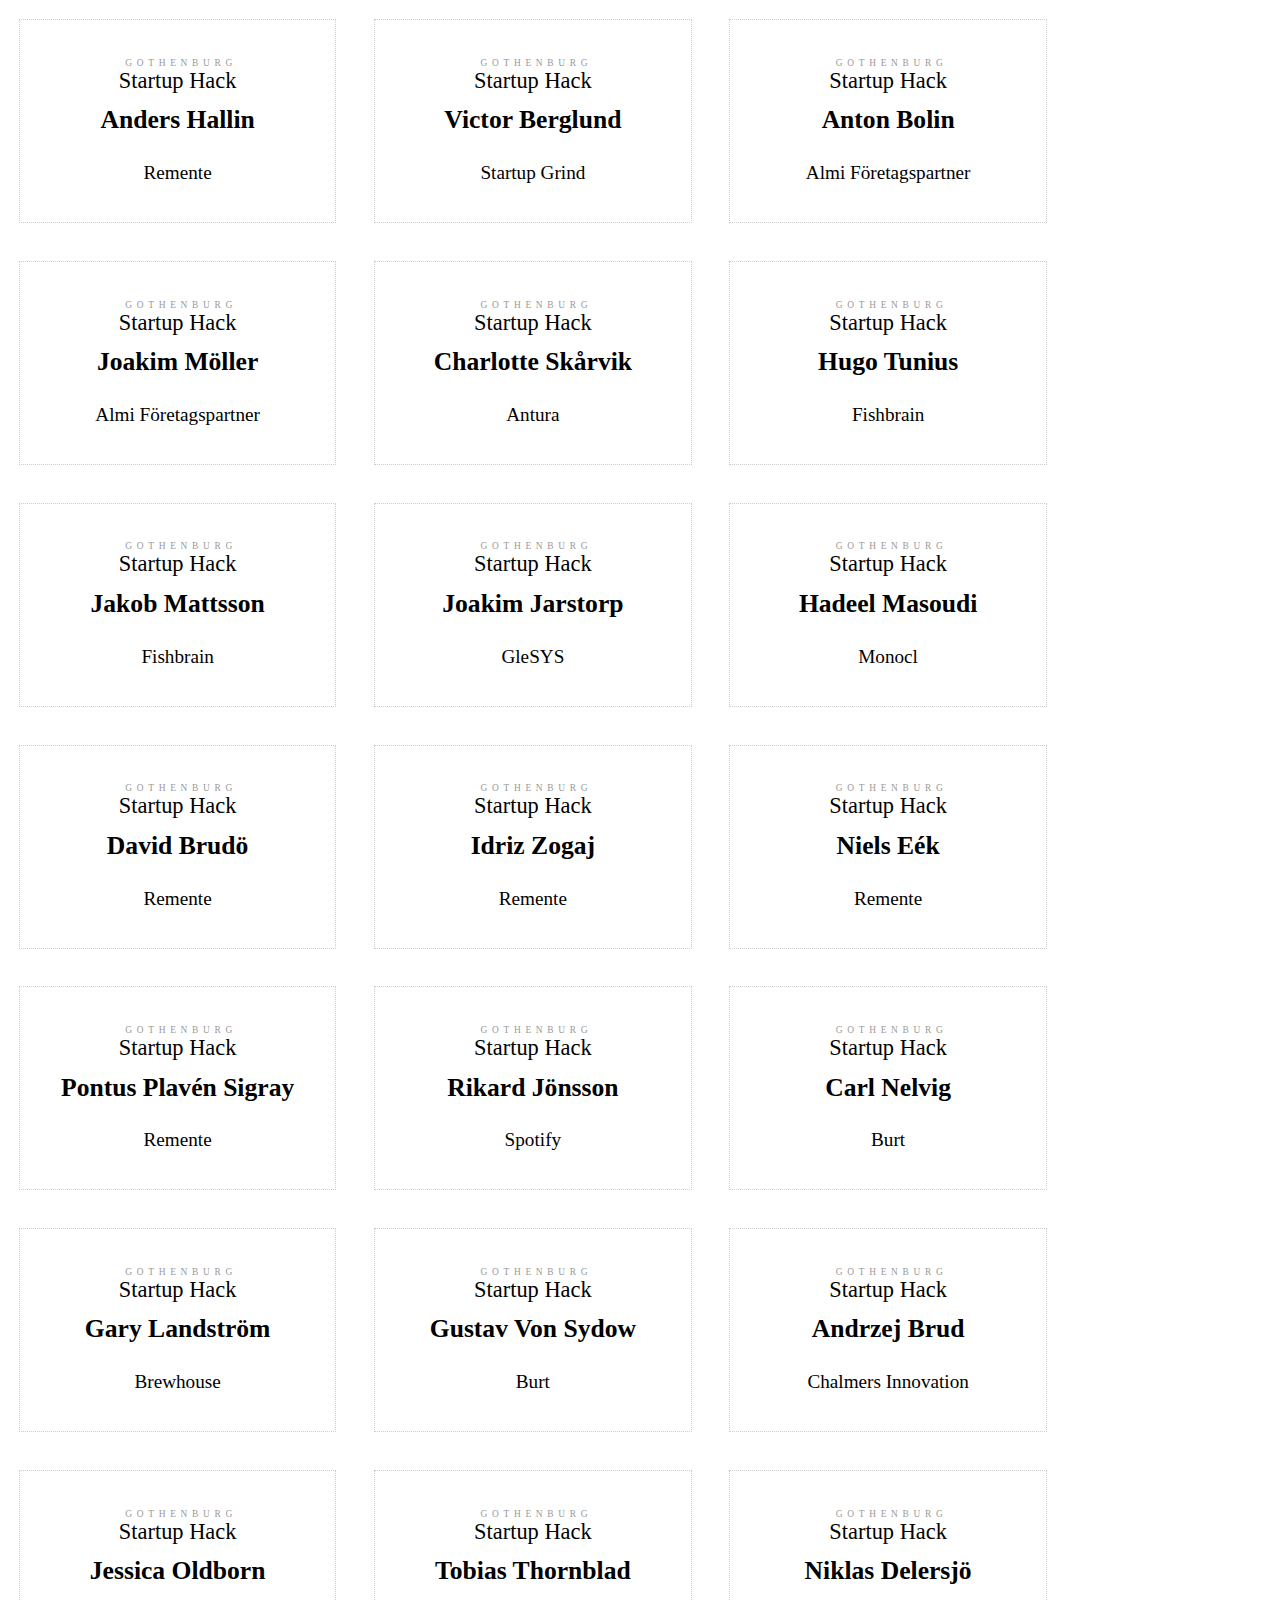
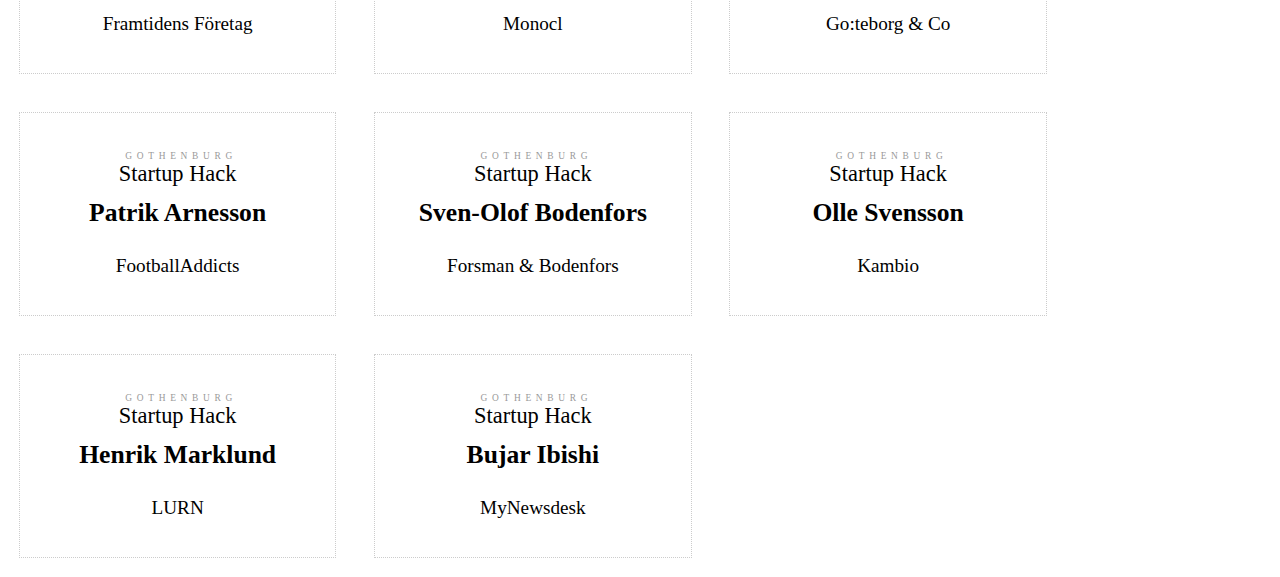
<file: index.html>
<!doctype html>
<html>
<head>

<meta charset="utf-8">
<link href="styles2.css" rel="stylesheet" type="text/css">
</head>
<body>


<section>
  <h1>
    <small>Gothenburg</small>
    Startup Hack
  </h1>

  <h2>Anders Hallin</h2>

  <h3>Remente</h3>
</section>

<section>
  <h1>
    <small>Gothenburg</small>
    Startup Hack
  </h1>

  <h2>Victor Berglund</h2>

  <h3>Startup Grind</h3>
</section>

<section>
  <h1>
    <small>Gothenburg</small>
    Startup Hack
  </h1>

  <h2>Anton Bolin</h2>

  <h3>Almi Företagspartner</h3>
</section>

<section>
  <h1>
    <small>Gothenburg</small>
    Startup Hack
  </h1>

  <h2>Joakim Möller</h2>

  <h3>Almi Företagspartner</h3>
</section>

<section>
  <h1>
    <small>Gothenburg</small>
    Startup Hack
  </h1>

  <h2>Charlotte Skårvik</h2>

  <h3>Antura</h3>
</section>

<section>
  <h1>
    <small>Gothenburg</small>
    Startup Hack
  </h1>

  <h2>Hugo Tunius</h2>

  <h3>Fishbrain</h3>
</section>

<section>
  <h1>
    <small>Gothenburg</small>
    Startup Hack
  </h1>

  <h2>Jakob Mattsson</h2>

  <h3>Fishbrain</h3>
</section>

<section>
  <h1>
    <small>Gothenburg</small>
    Startup Hack
  </h1>

  <h2>Joakim Jarstorp</h2>

  <h3>GleSYS</h3>
</section>

<section>
  <h1>
    <small>Gothenburg</small>
    Startup Hack
  </h1>

  <h2>Hadeel Masoudi</h2>

  <h3>Monocl</h3>
</section>

<section>
  <h1>
    <small>Gothenburg</small>
    Startup Hack
  </h1>

  <h2>David Brudö</h2>

  <h3>Remente</h3>
</section>

<section>
  <h1>
    <small>Gothenburg</small>
    Startup Hack
  </h1>

  <h2>Idriz Zogaj</h2>

  <h3>Remente</h3>
</section>

<section>
  <h1>
    <small>Gothenburg</small>
    Startup Hack
  </h1>

  <h2>Niels Eék</h2>

  <h3>Remente</h3>
</section>

<section>
  <h1>
    <small>Gothenburg</small>
    Startup Hack
  </h1>

  <h2>Pontus Plavén Sigray</h2>

  <h3>Remente</h3>
</section>

<section>
  <h1>
    <small>Gothenburg</small>
    Startup Hack
  </h1>

  <h2>Rikard Jönsson</h2>

  <h3>Spotify</h3>
</section>

<section>
  <h1>
    <small>Gothenburg</small>
    Startup Hack
  </h1>

  <h2>Carl Nelvig</h2>

  <h3>Burt</h3>
</section>

<section>
  <h1>
    <small>Gothenburg</small>
    Startup Hack
  </h1>

  <h2>Gary Landström</h2>

  <h3>Brewhouse</h3>
</section>

<section>
  <h1>
    <small>Gothenburg</small>
    Startup Hack
  </h1>

  <h2>Gustav von Sydow</h2>

  <h3>Burt</h3>
</section>

<section>
  <h1>
    <small>Gothenburg</small>
    Startup Hack
  </h1>

  <h2>Andrzej Brud</h2>

  <h3>Chalmers Innovation</h3>
</section>

<section>
  <h1>
    <small>Gothenburg</small>
    Startup Hack
  </h1>

  <h2>Jessica Oldborn</h2>

  <h3>Framtidens Företag</h3>
</section>

<section>
  <h1>
    <small>Gothenburg</small>
    Startup Hack
  </h1>

  <h2>Tobias Thornblad</h2>

  <h3>Monocl</h3>
</section>

<section>
  <h1>
    <small>Gothenburg</small>
    Startup Hack
  </h1>

  <h2>Niklas Delersjö</h2>

  <h3>Go:teborg &amp; Co</h3>
</section>

<section>
  <h1>
    <small>Gothenburg</small>
    Startup Hack
  </h1>

  <h2>Patrik Arnesson</h2>

  <h3>FootballAddicts</h3>
</section>

<section>
  <h1>
    <small>Gothenburg</small>
    Startup Hack
  </h1>

  <h2>Sven-Olof Bodenfors</h2>

  <h3>Forsman &amp; Bodenfors</h3>
</section>

<section>
  <h1>
    <small>Gothenburg</small>
    Startup Hack
  </h1>

  <h2>Olle Svensson</h2>

  <h3>Kambio</h3>
</section>

<section>
  <h1>
    <small>Gothenburg</small>
    Startup Hack
  </h1>

  <h2>Henrik Marklund</h2>

  <h3>LURN</h3>
</section>

<section>
  <h1>
    <small>Gothenburg</small>
    Startup Hack
  </h1>

  <h2>Bujar Ibishi</h2>

  <h3>MyNewsdesk</h3>
</section>


</body>
</html>
</file>
<file: styles2.css>
html, body {
  margin: 0;
  padding: 0;
}

* {
  box-sizing: border-box;
}

body {
  font-size: 100%;
  text-align: center;
}

section {
  width: 8.4cm;
  height: 5.4cm;
  margin: .5cm;
  float: left;
  page-break-inside: avoid;
  border: 1px dotted #ccc;
  position: relative;
}

h1 {
  font-family: 'Pacifico';
  font-size: 140%;
  font-weight: normal;
  margin-bottom: .30cm;
}

h1 small {
  margin-top: 1cm;
  font-family: 'Ubuntu';
  font-size: 42%;
  display: block;
  font-weight: 100;
  text-transform: uppercase;
  letter-spacing: .5em;
  margin-left: .75em;
  color: #999;
}

h2, h3 {
  font-family: 'Open Sans';
}

h2 {
  margin: 0;
  font-weight: 600;
  font-size: 160%;
  text-transform: capitalize;
  padding: 0 .75cm;
  width: 100%;
}

h3 {
  font-weight: 200;
  font-size: 120%;
  position: absolute;
  width: 100%;
  padding: 0 .75cm;
  bottom: .5cm;
  left: 0;
}
</file>
